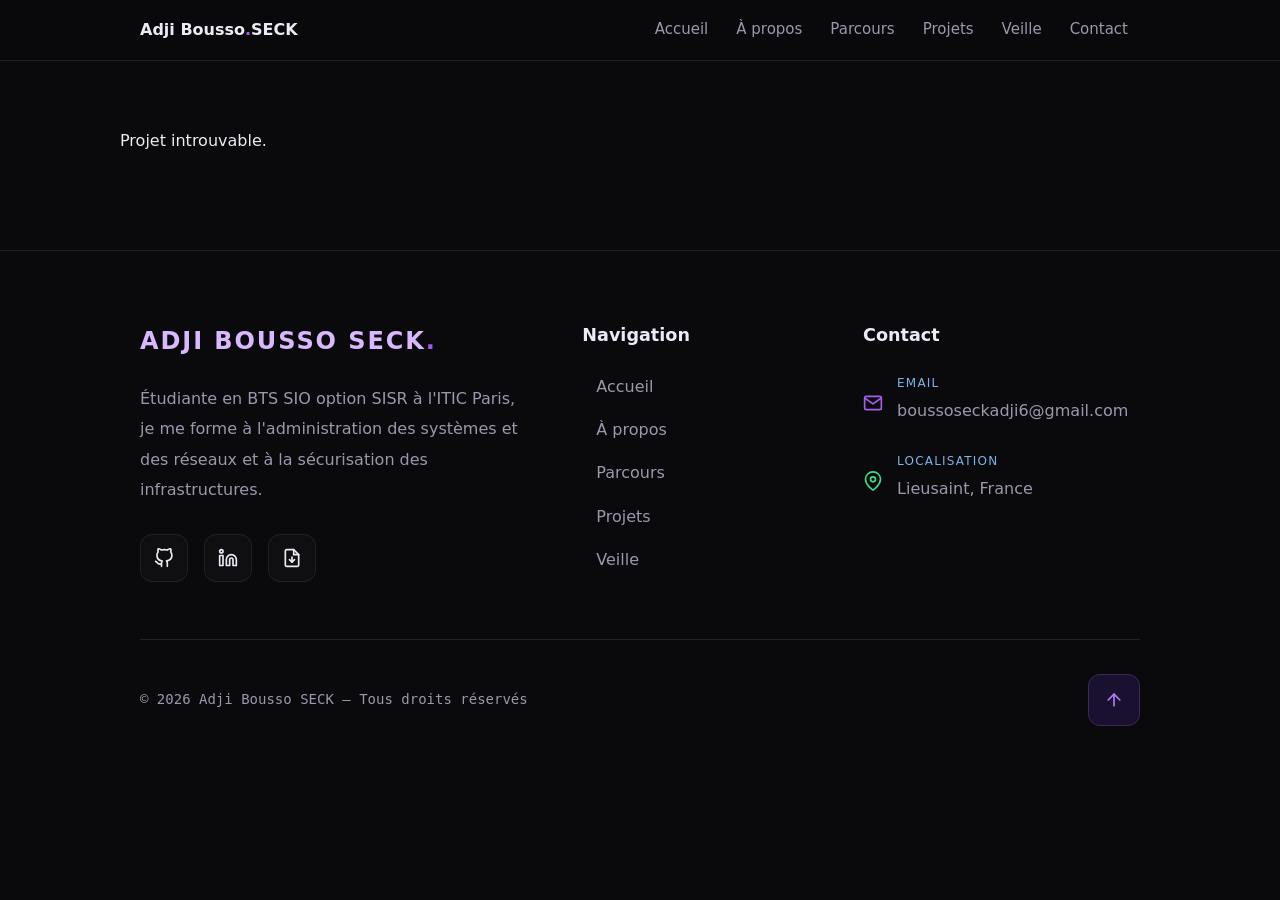
<file: details.html>
<!DOCTYPE html><html lang="fr"><head><meta charset="utf-8"><meta name="viewport" content="width=device-width, initial-scale=1"><meta name="robots" content="index, follow"><meta name="description" content="Portfolio BTS SIO option SISR : projets, missions, compétences et veille technologique."><title>Portfolio</title><link rel="stylesheet" href="css/style.css"></head><body data-page="details"><header id="site-header"></header><main class="wrap page" id="detail"></main>
<footer id="site-footer"></footer><script src="js/data.js"></script><script src="js/main.js"></script></body></html>
</file>
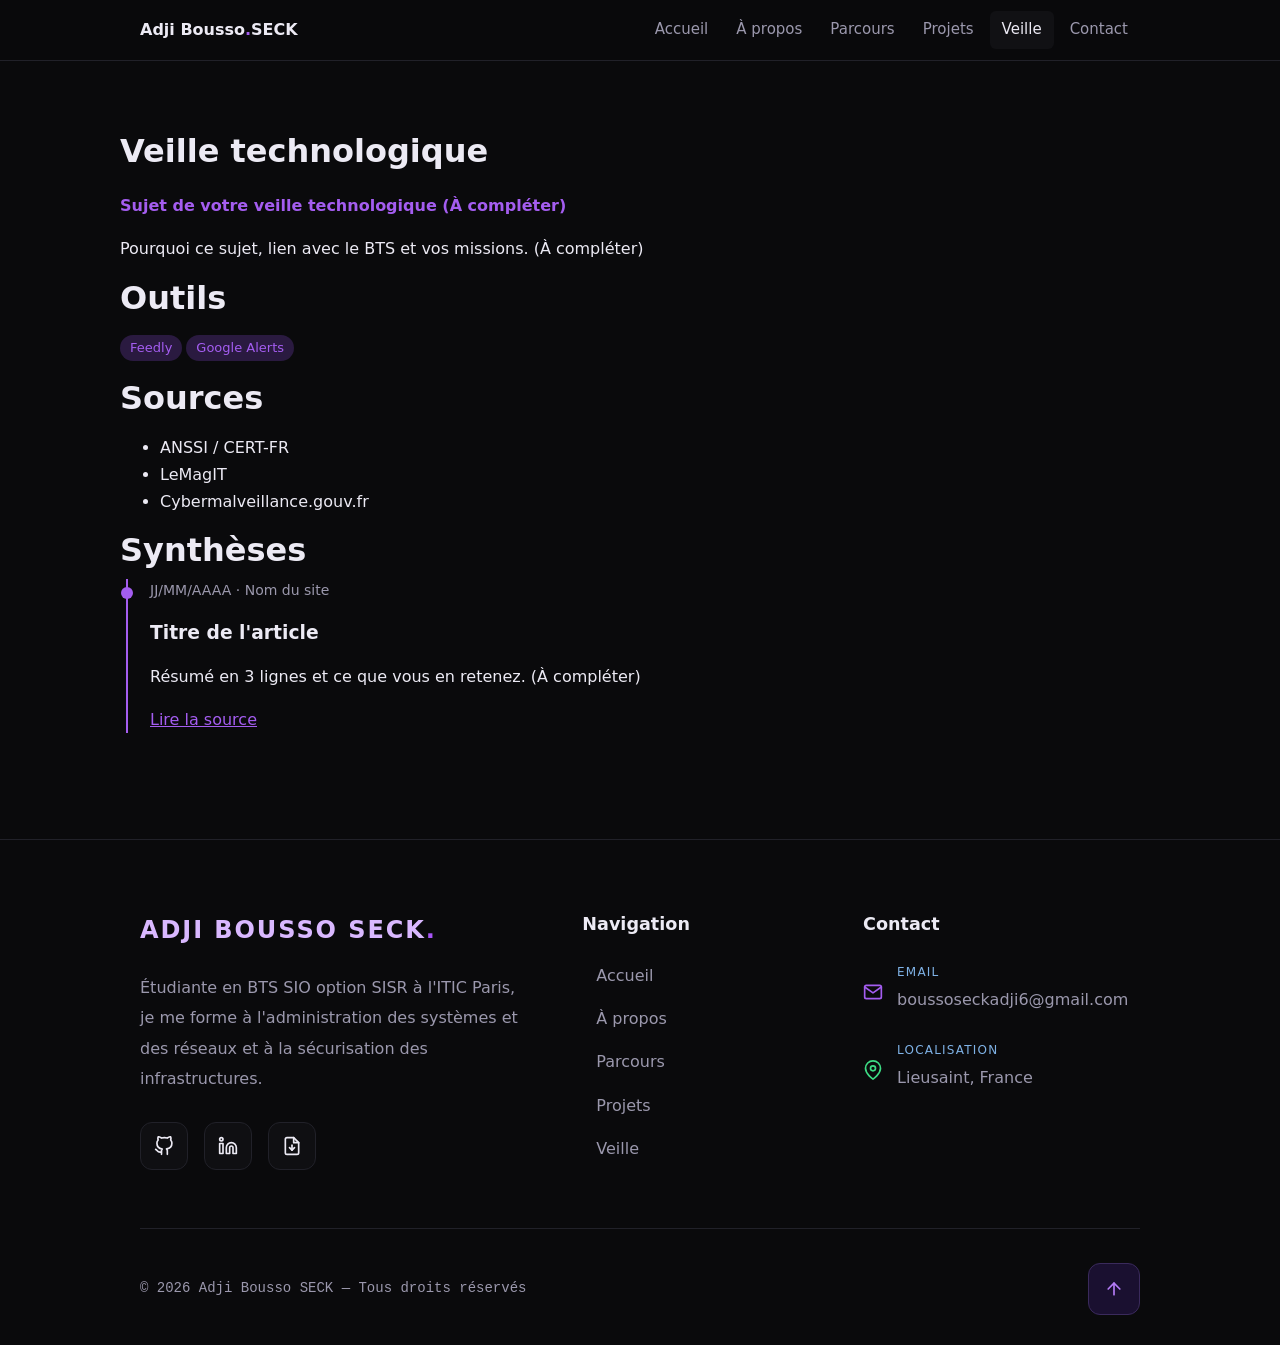
<file: veille.html>
<!DOCTYPE html><html lang="fr"><head><meta charset="utf-8"><meta name="viewport" content="width=device-width, initial-scale=1"><meta name="robots" content="index, follow"><meta name="description" content="Portfolio BTS SIO option SISR : projets, missions, compétences et veille technologique."><title>Portfolio</title><link rel="stylesheet" href="css/style.css"></head><body data-page="veille"><header id="site-header"></header><main class="wrap page"><h1>Veille technologique</h1><p class="kicker" id="v-sujet"></p><p id="v-why"></p>
<h2>Outils</h2><p id="v-outils"></p><h2>Sources</h2><ul id="v-sources"></ul><h2>Synthèses</h2><div class="tl" id="v-syn"></div></main>
<footer id="site-footer"></footer><script src="js/data.js"></script><script src="js/main.js"></script></body></html>
</file>
<file: css/style.css>
:root{--bg:#0a0a0c;--card:#111114;--ink:#eceaf4;--mute:#9b98ad;--acc:#a45df0;--line:#212129}
*{box-sizing:border-box}html{scroll-behavior:smooth;scroll-padding-top:70px}
body{margin:0;background:var(--bg);color:var(--ink);font:16px/1.7 "Segoe UI",system-ui,Arial,sans-serif}
a{color:var(--acc)}h1,h2,h3{line-height:1.2}
.wrap{max-width:1040px;margin:auto;padding:0 20px}
header{position:sticky;top:0;background:rgba(10,10,12,.92);backdrop-filter:blur(8px);border-bottom:1px solid var(--line);z-index:10}
.bar{display:flex;align-items:center;justify-content:space-between;height:60px}
.brand{font-weight:700;color:var(--ink);text-decoration:none}.brand b{color:var(--acc)}
nav{display:flex;gap:4px}nav a{color:var(--mute);text-decoration:none;padding:6px 12px;border-radius:6px;font-size:15px}
nav a:hover,nav a.on{color:var(--ink);background:var(--card)}
#burger{display:none;background:none;border:1px solid var(--line);color:var(--ink);border-radius:6px;padding:6px 10px;font-size:18px}
@media(max-width:760px){#burger{display:block}nav{display:none;position:absolute;top:60px;left:0;right:0;flex-direction:column;background:var(--bg);padding:10px 20px;border-bottom:1px solid var(--line)}nav.open{display:flex}}
section{padding:70px 0}.hero{padding:110px 0 80px}
.hero h1{font-size:clamp(2.2rem,6vw,3.6rem);margin:.2em 0}.hero p{color:var(--mute);max-width:60ch;font-size:1.1rem}
.kicker{color:var(--acc);font-weight:600}
h2{font-size:2rem;margin:0 0 .3em}.sub{color:var(--mute);margin:0 0 28px}
.btn{display:inline-block;padding:11px 20px;border-radius:8px;background:var(--acc);color:#ffffff;font-weight:700;text-decoration:none;margin:6px 10px 6px 0;border:2px solid var(--acc)}
.btn.alt{background:none;color:var(--acc)}
.grid{display:grid;gap:18px;grid-template-columns:repeat(auto-fit,minmax(280px,1fr))}
.card{background:var(--card);border:1px solid var(--line);border-radius:10px;padding:20px}
.card h3{margin:.2em 0 .4em}.card img{width:100%;height:170px;object-fit:cover;border-radius:8px;margin-bottom:10px;background:#16161c}
.tag{display:inline-block;background:#2a1a40;color:var(--acc);padding:2px 10px;border-radius:99px;font-size:13px;margin:2px 4px 2px 0}
.meta{color:var(--mute);font-size:14px}
.tl{border-left:2px solid var(--acc);padding-left:22px;margin-left:6px}.tl .it{position:relative;margin-bottom:26px}
.tl .it:before{content:"";position:absolute;left:-29px;top:8px;width:12px;height:12px;border-radius:50%;background:var(--acc)}
.filters{display:flex;gap:8px;flex-wrap:wrap;margin-bottom:22px}
.filters button{background:var(--card);color:var(--ink);border:1px solid var(--line);border-radius:99px;padding:7px 16px;cursor:pointer}
.filters button.on{background:var(--acc);color:#ffffff;border-color:var(--acc)}
.shots{display:grid;gap:14px;grid-template-columns:repeat(auto-fit,minmax(260px,1fr))}.shots img{width:100%;border-radius:8px;border:1px solid var(--line)}
.todo{color:#f5c542}
footer{border-top:1px solid var(--line);padding:26px 0;color:var(--mute);font-size:14px;text-align:center}
.page{padding:50px 0}
a:focus-visible,button:focus-visible{outline:3px solid var(--acc);outline-offset:2px}

.mono{font-family:Consolas,"Courier New",monospace;letter-spacing:.06em;text-transform:uppercase;font-size:13px}
.about{display:grid;gap:40px;grid-template-columns:1fr 1.1fr;align-items:start;margin-top:20px}
@media(max-width:860px){.about{grid-template-columns:1fr}}
.avatar{position:relative;width:110px;height:110px;border-radius:26px;background:linear-gradient(135deg,#b06cf7,#7c3aed);display:grid;place-items:center;font-size:48px;font-weight:800;color:#fff;margin-bottom:14px}
.avatar:after{content:"";position:absolute;right:-4px;bottom:-4px;width:20px;height:20px;border-radius:50%;background:#22c55e;border:4px solid var(--bg)}
.who h3{margin:.2em 0;font-size:1.4rem}.who p{color:var(--mute)}.who b{color:var(--ink)}
.chip{display:inline-block;border:1px solid var(--line);background:var(--card);border-radius:8px;padding:8px 14px;margin:0 8px 8px 0;font-family:Consolas,monospace;font-size:14px;color:var(--mute)}
.skills{display:grid;gap:14px;grid-template-columns:repeat(auto-fit,minmax(150px,1fr))}
.skill{background:var(--card);border:1px solid var(--line);border-radius:12px;padding:20px 10px;text-align:center;color:var(--ink);cursor:pointer;font:inherit}
.skill:hover{border-color:var(--acc);transform:translateY(-2px)}.skill .ic{font-size:26px;display:block;margin-bottom:6px}
.skill small{display:block;color:var(--acc);font-family:Consolas,monospace;margin-top:6px}
#modal{position:fixed;inset:0;background:rgba(0,0,0,.7);display:none;place-items:center;z-index:50;padding:20px}
#modal.open{display:grid}#modal .box{background:var(--card);border:1px solid var(--line);border-radius:14px;max-width:520px;width:100%;padding:26px}
#modal h3{margin-top:0}#modal button{float:right;background:none;border:0;color:var(--ink);font-size:22px;cursor:pointer}
</file>
